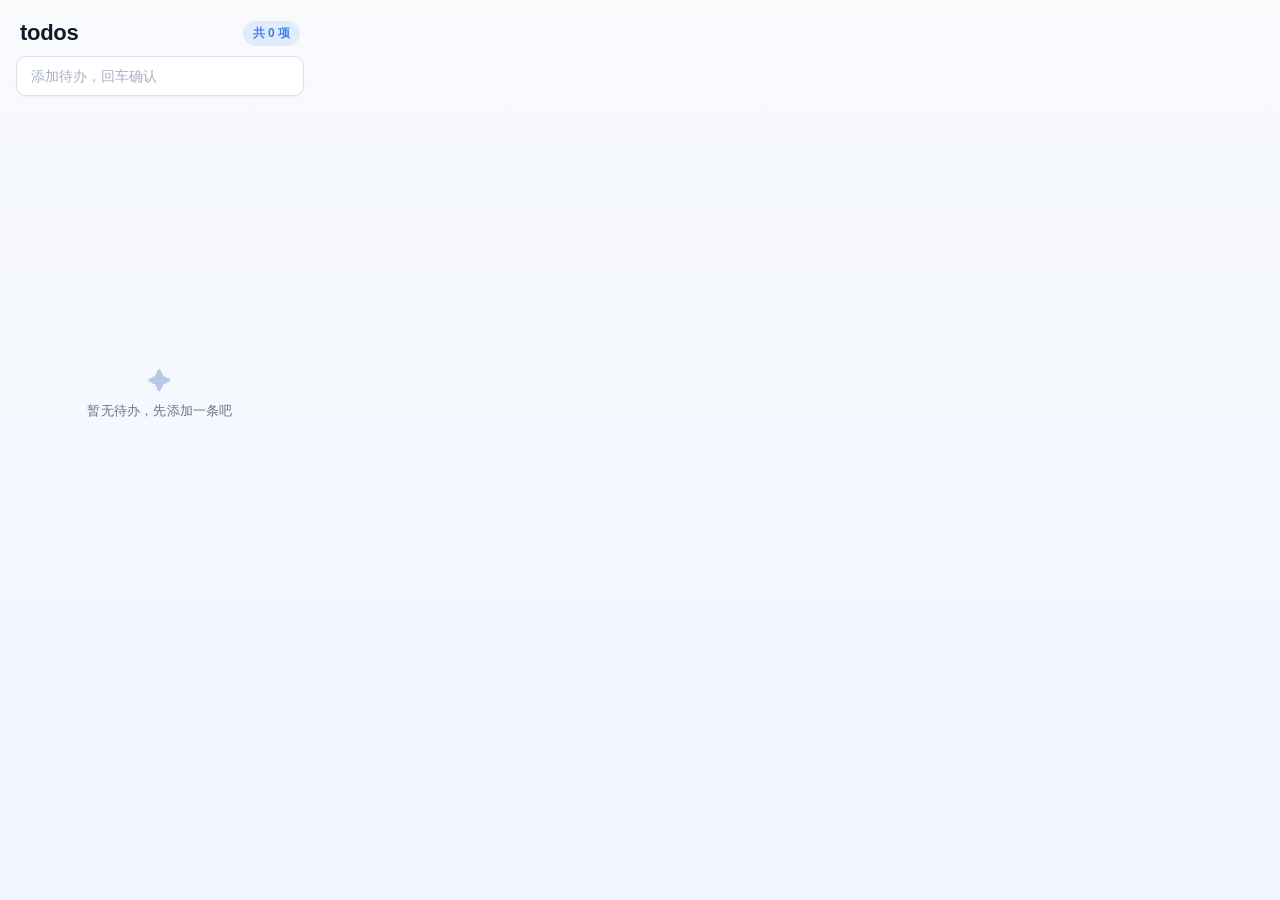
<file: src/index.html>
<!DOCTYPE html>
<html lang="zh-CN">
<head>
  <meta charset="UTF-8">
  <meta name="viewport" content="width=device-width, initial-scale=1.0">
  <link rel="icon" href="data:,">
  <title>todos</title>
  <link rel="stylesheet" href="styles.css">
</head>
<body>

  <!-- 错误横幅：任一 invoke 失败时显示中文错误信息，3 秒自动消失 -->
  <div id="error-banner" class="error-banner" role="alert" hidden></div>

  <!-- 卡片头部：标题 + 计数徽标（中文文案） -->
  <header class="card-header">
    <h1 class="card-title">todos</h1>
    <span id="count-badge" class="count-badge">共 0 项</span>
  </header>

  <!-- 输入区：回车提交；空/纯空白不发起调用 -->
  <div class="card-input-row">
    <input id="todo-input" type="text" placeholder="添加待办，回车确认" aria-label="添加待办" autocomplete="off">
  </div>

  <!-- 待办列表：勾选完成划线置灰保留；双击文本编辑；悬停/聚焦显示删除按钮 -->
  <ul id="todo-list" class="todo-list"></ul>

  <!-- 空状态：空列表时显示 -->
  <div id="empty-state" class="empty-state">暂无待办，先添加一条吧</div>

  <script type="module" src="app.mjs"></script>
</body>
</html>
</file>
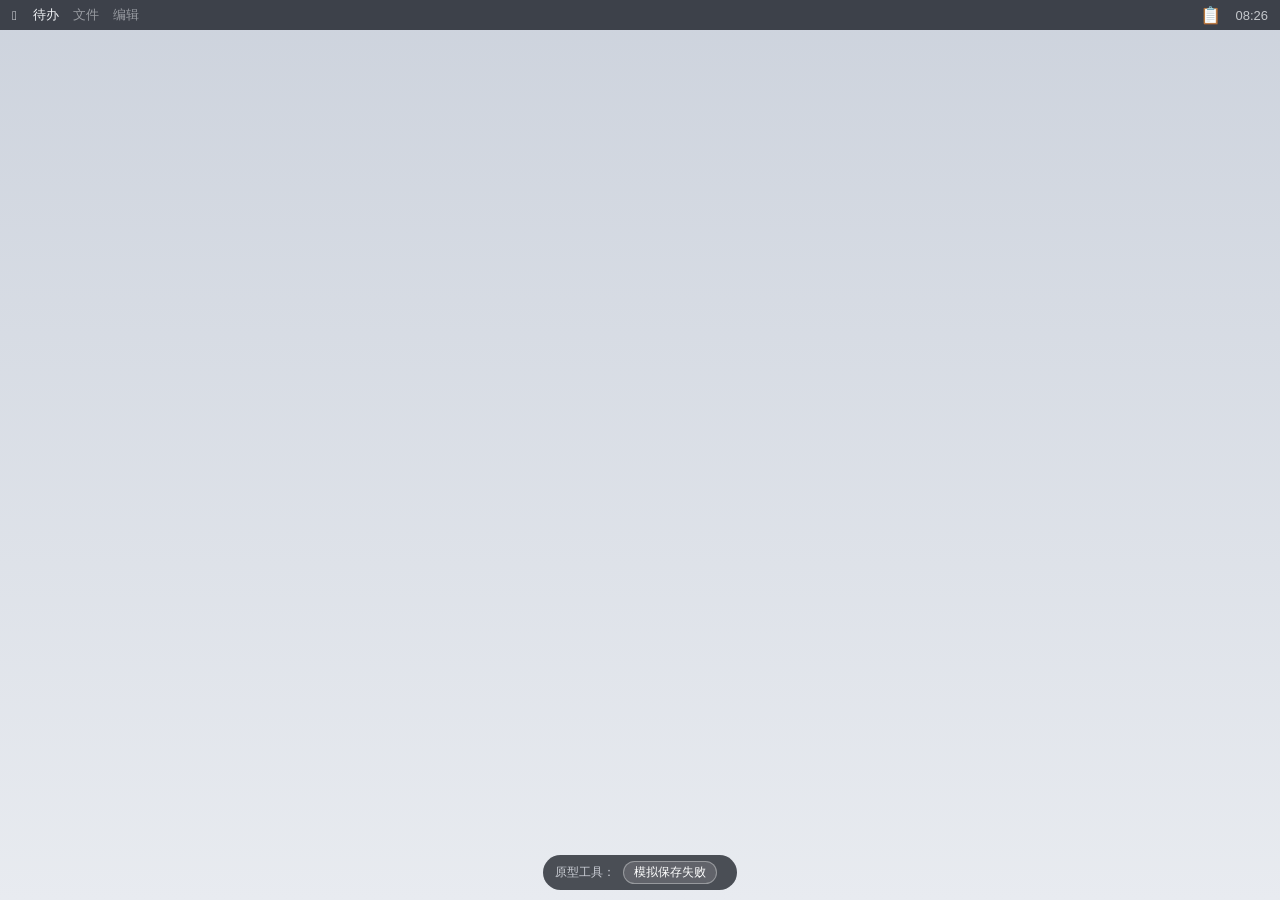
<file: openspec/changes/todos/prototype/index.html>
<!DOCTYPE html>
<html lang="zh-CN">
<head>
  <meta charset="UTF-8">
  <meta name="viewport" content="width=device-width, initial-scale=1.0">
  <link rel="icon" href="data:,">
  <title>待办卡片原型 - todos</title>
  <link rel="stylesheet" href="assets/styles.css">
</head>
<body>

  <!-- 模拟桌面背景（非真实运行路径，仅原型演示） -->
  <div class="desktop" id="desktop">
    <!-- 模拟 macOS 菜单栏；右侧为"托盘图标"区域 -->
    <header class="mock-menubar" aria-hidden="true">
      <div class="menubar-left">
        <span class="apple">&#63743;</span>
        <span>待办</span>
        <span class="menubar-ghost">文件</span>
        <span class="menubar-ghost">编辑</span>
      </div>
      <div class="menubar-right">
        <button id="tray-icon" class="tray-icon" type="button" title="点击切换待办卡片（原型模拟托盘图标）" aria-label="待办托盘图标">&#128203;</button>
        <span class="menubar-clock">08:26</span>
      </div>
    </header>
  </div>

  <!-- 待办卡片：模拟无边框小窗口（320×440，顶层） -->
  <section id="card" class="card" role="dialog" aria-label="待办卡片" hidden>
    <div id="error-banner" class="error-banner" role="alert" hidden></div>
    <header class="card-header">
      <h1 class="card-title">待办</h1>
      <span id="count-badge" class="count-badge">共 0 项</span>
    </header>
    <div class="card-input-row">
      <input id="todo-input" type="text" placeholder="添加待办，回车确认" aria-label="添加待办" autocomplete="off">
    </div>
    <ul id="todo-list" class="todo-list"></ul>
    <div id="empty-state" class="empty-state">暂无待办，先添加一条吧</div>
  </section>

  <!-- 原型工具条：仅原型演示错误/受限状态，真实应用无此入口 -->
  <footer class="proto-toolbar">
    <span class="proto-toolbar-label">原型工具：</span>
    <button id="simulate-fail" type="button" class="proto-btn">模拟保存失败</button>
    <button id="simulate-fail-off" type="button" class="proto-btn" hidden>恢复保存</button>
    <span id="proto-note" class="proto-note"></span>
  </footer>

  <script type="module" src="assets/app.mjs"></script>
</body>
</html>
</file>
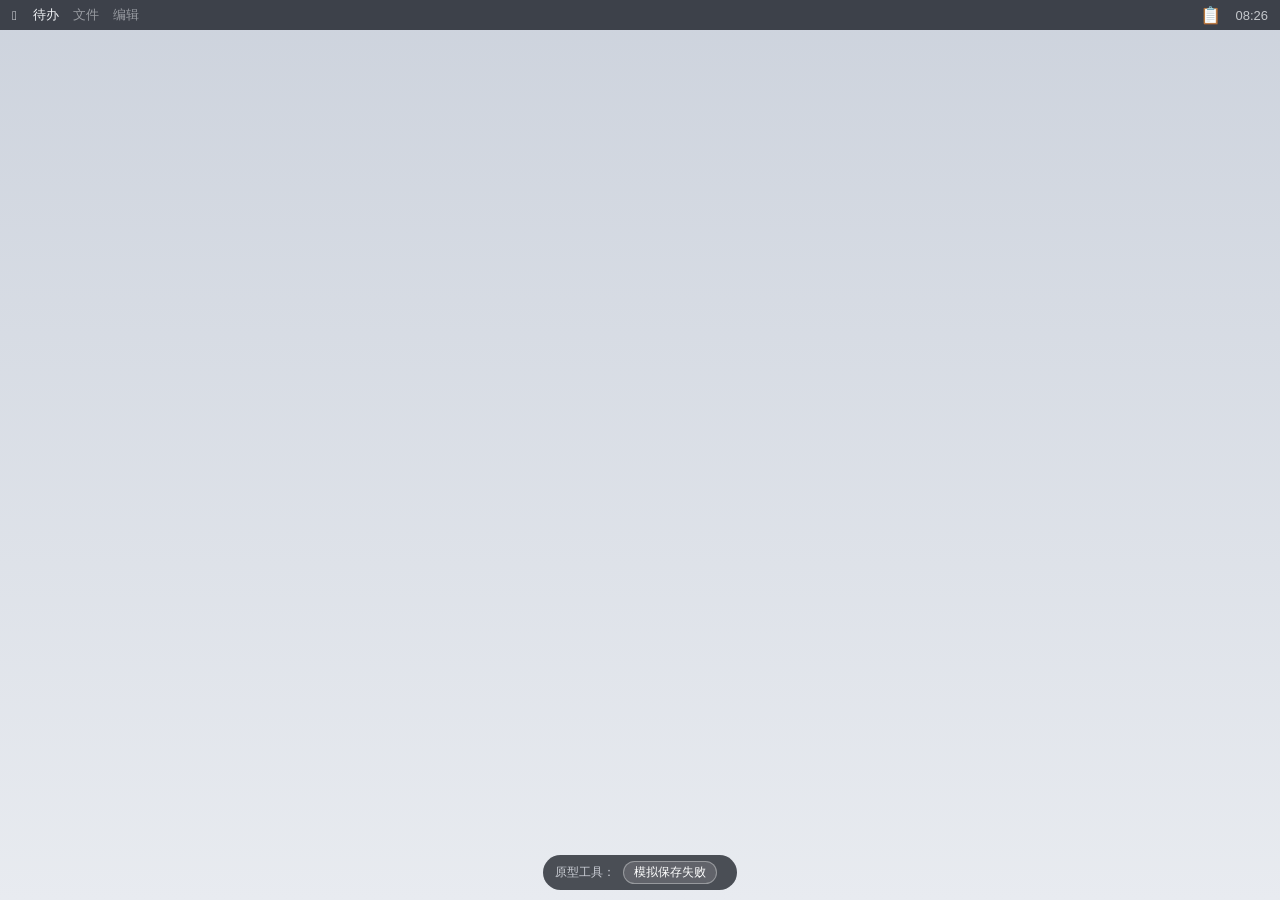
<file: openspec/changes/tray-todo/prototype/index.html>
<!DOCTYPE html>
<html lang="zh-CN">
<head>
  <meta charset="UTF-8">
  <meta name="viewport" content="width=device-width, initial-scale=1.0">
  <link rel="icon" href="data:,">
  <title>待办卡片原型 - tray-todo</title>
  <link rel="stylesheet" href="assets/styles.css">
</head>
<body>

  <!-- 模拟桌面背景（非真实运行路径，仅原型演示） -->
  <div class="desktop" id="desktop">
    <!-- 模拟 macOS 菜单栏；右侧为"托盘图标"区域 -->
    <header class="mock-menubar" aria-hidden="true">
      <div class="menubar-left">
        <span class="apple">&#63743;</span>
        <span>待办</span>
        <span class="menubar-ghost">文件</span>
        <span class="menubar-ghost">编辑</span>
      </div>
      <div class="menubar-right">
        <button id="tray-icon" class="tray-icon" type="button" title="点击切换待办卡片（原型模拟托盘图标）" aria-label="待办托盘图标">&#128203;</button>
        <span class="menubar-clock">08:26</span>
      </div>
    </header>
  </div>

  <!-- 待办卡片：模拟无边框小窗口（320×440，顶层） -->
  <section id="card" class="card" role="dialog" aria-label="待办卡片" hidden>
    <div id="error-banner" class="error-banner" role="alert" hidden></div>
    <header class="card-header">
      <h1 class="card-title">待办</h1>
      <span id="count-badge" class="count-badge">共 0 项</span>
    </header>
    <div class="card-input-row">
      <input id="todo-input" type="text" placeholder="添加待办，回车确认" aria-label="添加待办" autocomplete="off">
    </div>
    <ul id="todo-list" class="todo-list"></ul>
    <div id="empty-state" class="empty-state">暂无待办，先添加一条吧</div>
  </section>

  <!-- 原型工具条：仅原型演示错误/受限状态，真实应用无此入口 -->
  <footer class="proto-toolbar">
    <span class="proto-toolbar-label">原型工具：</span>
    <button id="simulate-fail" type="button" class="proto-btn">模拟保存失败</button>
    <button id="simulate-fail-off" type="button" class="proto-btn" hidden>恢复保存</button>
    <span id="proto-note" class="proto-note"></span>
  </footer>

  <script type="module" src="assets/app.mjs"></script>
</body>
</html>
</file>
<file: src/styles.css>
/* todos 待办卡片样式（320×440 无边框小窗口） */

:root {
  --card-width: 320px;
  --card-height: 440px;
  --accent: #3b82f6;
  --accent-soft: rgba(59, 130, 246, 0.12);
  --text-main: #1f2937;
  --text-muted: #6b7280;
  --text-done: #9ca3af;
  --border: #e5e9f2;
  --danger: #ef4444;
  --bg: #f6f8fc;
}

* { box-sizing: border-box; margin: 0; padding: 0; }

html, body { height: 100%; }

body {
  font-family: -apple-system, BlinkMacSystemFont, "PingFang SC", "Microsoft YaHei", "Segoe UI", sans-serif;
  width: var(--card-width);
  height: var(--card-height);
  background: linear-gradient(180deg, #f8fafc 0%, #f1f5ff 100%);
  color: var(--text-main);
  overflow: hidden;
  display: flex;
  flex-direction: column;
  /* 注意：本机 WebKit 只识别带前缀写法，无前缀 user-select 会被丢弃 */
  -webkit-user-select: none;
  user-select: none;
}

/* 错误横幅：顶部滑入，3 秒后由前端隐藏 */
.error-banner {
  background: linear-gradient(90deg, #ef4444, #f87171);
  color: #fff;
  font-size: 12px;
  font-weight: 500;
  padding: 8px 14px;
  text-align: center;
  letter-spacing: 0.2px;
  animation: banner-in 160ms ease-out;
}
.error-banner[hidden] { display: none; }

@keyframes banner-in {
  from { transform: translateY(-100%); }
  to   { transform: translateY(0); }
}

/* 头部：标题 + 计数 */
.card-header {
  display: flex;
  align-items: center;
  justify-content: space-between;
  padding: 20px 20px 10px;
}
.card-title {
  font-size: 22px;
  font-weight: 700;
  letter-spacing: -0.3px;
  color: #111827;
}
.count-badge {
  font-size: 12px;
  color: var(--accent);
  background: var(--accent-soft);
  padding: 4px 10px;
  border-radius: 999px;
  font-weight: 600;
}

/* 输入区 */
.card-input-row { padding: 0 16px 14px; }
#todo-input {
  width: 100%;
  height: 40px;
  border: 1px solid #dbe3f1;
  border-radius: 10px;
  padding: 0 14px;
  font-size: 14px;
  color: var(--text-main);
  outline: none;
  background: #fff;
  box-shadow: 0 1px 2px rgba(15, 23, 42, 0.04);
  transition: border-color 140ms ease, box-shadow 140ms ease, background 140ms ease;
  -webkit-user-select: text;
  user-select: text;
}
#todo-input::placeholder { color: #a6b0c3; }
#todo-input:focus {
  border-color: var(--accent);
  box-shadow: 0 0 0 3px rgba(59, 130, 246, 0.14), 0 1px 2px rgba(15, 23, 42, 0.04);
  background: #fff;
}

/* 待办列表：卡片式条目，区域内可滚动 */
.todo-list {
  flex: 1;
  overflow-y: auto;
  list-style: none;
  padding: 2px 12px 16px;
  display: flex;
  flex-direction: column;
  gap: 6px;
}
.todo-list::-webkit-scrollbar { width: 6px; }
.todo-list::-webkit-scrollbar-thumb { background: #d6ddea; border-radius: 3px; }
.todo-list::-webkit-scrollbar-thumb:hover { background: #b9c4d6; }

.todo-item {
  display: flex;
  align-items: center;
  gap: 10px;
  padding: 10px 12px;
  border-radius: 10px;
  background: #fff;
  border: 1px solid #edf1f9;
  box-shadow: 0 1px 2px rgba(15, 23, 42, 0.03);
  transition: background 120ms ease, box-shadow 120ms ease, border-color 120ms ease;
  /* 静态行禁止文本选中：双击落在文字外时会形成跨块边界的畸形选区，
     WebKit 会为它在行下方绘制一条整宽的选区间隙色条（表现为“蓝色下划线”）。
     编辑态编辑器通过 user-select:text 恢复可选。 */
  -webkit-user-select: none;
  user-select: none;
}
.todo-item:hover {
  background: #f9fbff;
  border-color: #dbe4f5;
  box-shadow: 0 3px 8px rgba(37, 99, 235, 0.08);
}
.todo-item:focus-within { background: #f9fbff; }

/* 自定义勾选框 */
.todo-item input[type="checkbox"] {
  appearance: none;
  -webkit-appearance: none;
  width: 18px;
  height: 18px;
  flex-shrink: 0;
  border: 1.5px solid #c6d0e3;
  border-radius: 5px;
  background: #fff;
  cursor: pointer;
  position: relative;
  transition: border-color 120ms ease, background 120ms ease;
}
.todo-item input[type="checkbox"]:hover { border-color: var(--accent); }
.todo-item input[type="checkbox"]:checked {
  background: var(--accent);
  border-color: var(--accent);
}
.todo-item input[type="checkbox"]:checked::after {
  content: "";
  position: absolute;
  left: 5px;
  top: 1.5px;
  width: 5px;
  height: 9px;
  border: solid #fff;
  border-width: 0 2px 2px 0;
  transform: rotate(45deg);
}

.todo-text {
  flex: 1;
  font-size: 14px;
  line-height: 1.5;
  overflow-wrap: break-word;
  transition: color 120ms ease, opacity 120ms ease;
}

/* 完成态：划线置灰、保留在列表 */
.todo-item.done .todo-text {
  text-decoration: line-through;
  text-decoration-thickness: 1.5px;
  color: var(--text-done);
  opacity: 0.85;
}

/* 删除按钮：仅悬停/聚焦该条目时可见 */
.delete-btn {
  appearance: none;
  border: none;
  background: transparent;
  color: #9aa7ba;
  width: 24px;
  height: 24px;
  line-height: 1;
  font-size: 15px;
  border-radius: 50%;
  cursor: pointer;
  flex-shrink: 0;
  opacity: 0;
  transition: opacity 150ms ease, background 120ms ease, color 120ms ease;
}
.todo-item:hover .delete-btn,
.todo-item:focus-within .delete-btn { opacity: 1; }
.delete-btn:hover { background: #fee2e2; color: var(--danger); }
.delete-btn:focus-visible { outline: 2px solid var(--accent); opacity: 1; }

/* 编辑态：文本替换为圆角编辑框，隐藏删除按钮；编辑由双击文本触发 */
.todo-item.editing .delete-btn { opacity: 0; pointer-events: none; }
.todo-edit-input {
  display: block;
  flex: 1;
  min-width: 0;
  font: inherit;
  font-size: 14px;
  line-height: 1.5;
  color: var(--text-main);
  border: none;
  outline: none;
  border-radius: 6px;
  padding: 4px 8px;
  background: rgba(59, 130, 246, 0.08);
  box-shadow: none;
  -webkit-user-select: text;
  user-select: text;
  white-space: pre-wrap;
  word-break: break-word;
  cursor: text;
}

/* 空状态：空列表时居中置灰文案 */
.empty-state {
  padding: 18px 20px 20px;
  text-align: center;
  color: var(--text-muted);
  font-size: 13px;
  letter-spacing: 0.2px;
}
.empty-state::before {
  content: "✦";
  display: block;
  font-size: 24px;
  margin-bottom: 6px;
  color: #b9c7e6;
}
</file>
<file: openspec/changes/todos/prototype/assets/styles.css>
/* todos 待办卡片原型样式 */
/* 仅原型演示；真实实现由 Build 依据 design.md UI/UX 部分实现 */

:root {
  --card-width: 320px;
  --card-height: 440px;
  --card-radius: 12px;
  --accent: #2563eb;
  --text-main: #1f2328;
  --text-muted: #6b7280;
  --text-done: #9aa0a6;
  --border: #e3e6ea;
  --bg-card: #ffffff;
  --bg-desktop: #dfe3ea;
  --danger: #dc2626;
  --shadow-lg: 0 12px 28px rgba(0, 0, 0, 0.18), 0 2px 8px rgba(0, 0, 0, 0.10);
}

* { box-sizing: border-box; margin: 0; padding: 0; }

html, body { height: 100%; }

body {
  font-family: -apple-system, BlinkMacSystemFont, "PingFang SC", "Microsoft YaHei", "Segoe UI", sans-serif;
  background: var(--bg-desktop);
  color: var(--text-main);
  overflow: hidden;
  /* 与应用端一致：本机 WebKit 只识别带前缀写法 */
  -webkit-user-select: none;
  user-select: none;
}

/* ---------- 模拟桌面与菜单栏 ---------- */
.desktop {
  position: fixed;
  inset: 0;
  background: linear-gradient(180deg, #cdd3dd 0%, #e8ebf0 100%);
}

.mock-menubar {
  position: fixed;
  top: 0;
  left: 0;
  right: 0;
  height: 30px;
  display: flex;
  align-items: center;
  justify-content: space-between;
  padding: 0 12px;
  background: rgba(30, 34, 42, 0.82);
  color: #f2f4f7;
  font-size: 13px;
  z-index: 10;
}

.menubar-left { display: flex; align-items: center; gap: 14px; }
.menubar-left .apple { margin-right: 2px; }
.menubar-ghost { color: rgba(242, 244, 247, 0.5); }
.menubar-right { display: flex; align-items: center; gap: 10px; }
.menubar-clock { color: rgba(242, 244, 247, 0.75); }

.tray-icon {
  appearance: none;
  border: none;
  background: transparent;
  font-size: 17px;
  line-height: 1;
  cursor: pointer;
  padding: 2px 4px;
  border-radius: 6px;
  color: #f2f4f7;
}
.tray-icon:hover { background: rgba(255, 255, 255, 0.18); }
.tray-icon:focus-visible { outline: 2px solid #93c5fd; outline-offset: 1px; }

/* ---------- 待办卡片（模拟无边框小窗口） ---------- */
.card {
  position: fixed;
  top: 42px;
  left: 50%;
  transform: translateX(-50%);
  width: var(--card-width);
  height: var(--card-height);
  background: var(--bg-card);
  border-radius: var(--card-radius);
  box-shadow: var(--shadow-lg);
  display: flex;
  flex-direction: column;
  overflow: hidden;
  z-index: 20;
  animation: card-in 150ms ease-out;
}

@keyframes card-in {
  from { opacity: 0; transform: translateX(-50%) translateY(-6px); }
  to   { opacity: 1; transform: translateX(-50%) translateY(0); }
}

.card[hidden] { display: none; }

/* 错误横幅（保存失败等受限状态） */
.error-banner {
  position: absolute;
  top: 0;
  left: 0;
  right: 0;
  background: var(--danger);
  color: #fff;
  font-size: 13px;
  padding: 9px 14px;
  text-align: center;
  z-index: 30;
  animation: banner-in 160ms ease-out;
}
.error-banner[hidden] { display: none; }
@keyframes banner-in {
  from { transform: translateY(-100%); }
  to   { transform: translateY(0); }
}

/* 头部：标题 + 计数 */
.card-header {
  display: flex;
  align-items: baseline;
  justify-content: space-between;
  padding: 18px 20px 10px;
}
.card-title { font-size: 17px; font-weight: 600; }
.count-badge { font-size: 12px; color: var(--text-muted); }

/* 输入区 */
.card-input-row { padding: 0 16px 12px; }
#todo-input {
  width: 100%;
  height: 36px;
  border: 1px solid var(--border);
  border-radius: 8px;
  padding: 0 12px;
  font-size: 14px;
  color: var(--text-main);
  outline: none;
  background: #fafbfc;
  transition: border-color 120ms ease, box-shadow 120ms ease;
  -webkit-user-select: text;
  user-select: text;
}
#todo-input::placeholder { color: #a8adb4; }
#todo-input:focus {
  border-color: var(--accent);
  box-shadow: 0 0 0 3px rgba(37, 99, 235, 0.16);
  background: #fff;
}

/* 待办列表 */
.todo-list {
  flex: 1;
  overflow-y: auto;
  list-style: none;
  padding: 0 10px 14px;
}
.todo-item {
  display: flex;
  align-items: center;
  gap: 10px;
  padding: 9px 8px;
  border-radius: 8px;
  transition: background 120ms ease;
  /* 与应用端一致：静态行禁止选中，防止双击落在文本外时绘制选区间隙色条 */
  -webkit-user-select: none;
  user-select: none;
}
.todo-item:hover, .todo-item:focus-within { background: #f3f5f7; }

.todo-item input[type="checkbox"] {
  width: 16px;
  height: 16px;
  accent-color: var(--accent);
  cursor: pointer;
  flex-shrink: 0;
}

.todo-text {
  flex: 1;
  font-size: 14px;
  line-height: 1.45;
  overflow-wrap: break-word;
  transition: color 120ms ease;
}

/* 完成态：划线置灰、保留在列表（SCN-TODO-002-A） */
.todo-item.done .todo-text {
  text-decoration: line-through;
  text-decoration-thickness: 1.5px;
  color: var(--text-done);
}

/* 删除按钮：仅悬停/聚焦条目可见（SCN-TODO-003-A） */
.delete-btn {
  appearance: none;
  border: none;
  background: transparent;
  color: #9aa0a6;
  font-size: 15px;
  line-height: 1;
  cursor: pointer;
  padding: 4px 6px;
  border-radius: 6px;
  opacity: 0;
  transition: opacity 150ms ease, color 120ms ease;
  flex-shrink: 0;
}
.todo-item:hover .delete-btn,
.todo-item:focus-within .delete-btn { opacity: 1; }
.delete-btn:hover { color: var(--danger); }
.delete-btn:focus-visible { outline: 2px solid var(--accent); opacity: 1; }

/* 空状态 */
.empty-state {
  padding: 0 20px 18px;
  text-align: center;
  color: var(--text-muted);
  font-size: 13px;
}

/* ---------- 原型工具条（仅原型演示，真实应用无此入口） ---------- */
.proto-toolbar {
  position: fixed;
  bottom: 10px;
  left: 50%;
  transform: translateX(-50%);
  display: flex;
  align-items: center;
  gap: 8px;
  background: rgba(30, 34, 42, 0.78);
  color: #dfe3ea;
  font-size: 12px;
  padding: 6px 12px;
  border-radius: 20px;
  z-index: 5;
}
.proto-toolbar-label { opacity: 0.85; }
.proto-btn {
  appearance: none;
  border: 1px solid rgba(255, 255, 255, 0.35);
  background: rgba(255, 255, 255, 0.12);
  color: #fff;
  font-size: 12px;
  padding: 2px 10px;
  border-radius: 12px;
  cursor: pointer;
}
.proto-btn:hover { background: rgba(255, 255, 255, 0.22); }
.proto-note { opacity: 0.9; }
</file>
<file: openspec/changes/tray-todo/prototype/assets/styles.css>
/* tray-todo 待办卡片原型样式 */
/* 仅原型演示；真实实现由 Build 依据 design.md UI/UX 部分实现 */

:root {
  --card-width: 320px;
  --card-height: 440px;
  --card-radius: 12px;
  --accent: #2563eb;
  --text-main: #1f2328;
  --text-muted: #6b7280;
  --text-done: #9aa0a6;
  --border: #e3e6ea;
  --bg-card: #ffffff;
  --bg-desktop: #dfe3ea;
  --danger: #dc2626;
  --shadow-lg: 0 12px 28px rgba(0, 0, 0, 0.18), 0 2px 8px rgba(0, 0, 0, 0.10);
}

* { box-sizing: border-box; margin: 0; padding: 0; }

html, body { height: 100%; }

body {
  font-family: -apple-system, BlinkMacSystemFont, "PingFang SC", "Microsoft YaHei", "Segoe UI", sans-serif;
  background: var(--bg-desktop);
  color: var(--text-main);
  overflow: hidden;
  user-select: none;
}

/* ---------- 模拟桌面与菜单栏 ---------- */
.desktop {
  position: fixed;
  inset: 0;
  background: linear-gradient(180deg, #cdd3dd 0%, #e8ebf0 100%);
}

.mock-menubar {
  position: fixed;
  top: 0;
  left: 0;
  right: 0;
  height: 30px;
  display: flex;
  align-items: center;
  justify-content: space-between;
  padding: 0 12px;
  background: rgba(30, 34, 42, 0.82);
  color: #f2f4f7;
  font-size: 13px;
  z-index: 10;
}

.menubar-left { display: flex; align-items: center; gap: 14px; }
.menubar-left .apple { margin-right: 2px; }
.menubar-ghost { color: rgba(242, 244, 247, 0.5); }
.menubar-right { display: flex; align-items: center; gap: 10px; }
.menubar-clock { color: rgba(242, 244, 247, 0.75); }

.tray-icon {
  appearance: none;
  border: none;
  background: transparent;
  font-size: 17px;
  line-height: 1;
  cursor: pointer;
  padding: 2px 4px;
  border-radius: 6px;
  color: #f2f4f7;
}
.tray-icon:hover { background: rgba(255, 255, 255, 0.18); }
.tray-icon:focus-visible { outline: 2px solid #93c5fd; outline-offset: 1px; }

/* ---------- 待办卡片（模拟无边框小窗口） ---------- */
.card {
  position: fixed;
  top: 42px;
  left: 50%;
  transform: translateX(-50%);
  width: var(--card-width);
  height: var(--card-height);
  background: var(--bg-card);
  border-radius: var(--card-radius);
  box-shadow: var(--shadow-lg);
  display: flex;
  flex-direction: column;
  overflow: hidden;
  z-index: 20;
  animation: card-in 150ms ease-out;
}

@keyframes card-in {
  from { opacity: 0; transform: translateX(-50%) translateY(-6px); }
  to   { opacity: 1; transform: translateX(-50%) translateY(0); }
}

.card[hidden] { display: none; }

/* 错误横幅（保存失败等受限状态） */
.error-banner {
  position: absolute;
  top: 0;
  left: 0;
  right: 0;
  background: var(--danger);
  color: #fff;
  font-size: 13px;
  padding: 9px 14px;
  text-align: center;
  z-index: 30;
  animation: banner-in 160ms ease-out;
}
.error-banner[hidden] { display: none; }
@keyframes banner-in {
  from { transform: translateY(-100%); }
  to   { transform: translateY(0); }
}

/* 头部：标题 + 计数 */
.card-header {
  display: flex;
  align-items: baseline;
  justify-content: space-between;
  padding: 18px 20px 10px;
}
.card-title { font-size: 17px; font-weight: 600; }
.count-badge { font-size: 12px; color: var(--text-muted); }

/* 输入区 */
.card-input-row { padding: 0 16px 12px; }
#todo-input {
  width: 100%;
  height: 36px;
  border: 1px solid var(--border);
  border-radius: 8px;
  padding: 0 12px;
  font-size: 14px;
  color: var(--text-main);
  outline: none;
  background: #fafbfc;
  transition: border-color 120ms ease, box-shadow 120ms ease;
  user-select: text;
}
#todo-input::placeholder { color: #a8adb4; }
#todo-input:focus {
  border-color: var(--accent);
  box-shadow: 0 0 0 3px rgba(37, 99, 235, 0.16);
  background: #fff;
}

/* 待办列表 */
.todo-list {
  flex: 1;
  overflow-y: auto;
  list-style: none;
  padding: 0 10px 14px;
}
.todo-item {
  display: flex;
  align-items: center;
  gap: 10px;
  padding: 9px 8px;
  border-radius: 8px;
  transition: background 120ms ease;
}
.todo-item:hover, .todo-item:focus-within { background: #f3f5f7; }

.todo-item input[type="checkbox"] {
  width: 16px;
  height: 16px;
  accent-color: var(--accent);
  cursor: pointer;
  flex-shrink: 0;
}

.todo-text {
  flex: 1;
  font-size: 14px;
  line-height: 1.45;
  overflow-wrap: break-word;
  user-select: text;
  transition: color 120ms ease;
}

/* 完成态：划线置灰、保留在列表（SCN-TODO-002-A） */
.todo-item.done .todo-text {
  text-decoration: line-through;
  text-decoration-thickness: 1.5px;
  color: var(--text-done);
}

/* 删除按钮：仅悬停/聚焦条目可见（SCN-TODO-003-A） */
.delete-btn {
  appearance: none;
  border: none;
  background: transparent;
  color: #9aa0a6;
  font-size: 15px;
  line-height: 1;
  cursor: pointer;
  padding: 4px 6px;
  border-radius: 6px;
  opacity: 0;
  transition: opacity 150ms ease, color 120ms ease;
  flex-shrink: 0;
}
.todo-item:hover .delete-btn,
.todo-item:focus-within .delete-btn { opacity: 1; }
.delete-btn:hover { color: var(--danger); }
.delete-btn:focus-visible { outline: 2px solid var(--accent); opacity: 1; }

/* 空状态 */
.empty-state {
  padding: 0 20px 18px;
  text-align: center;
  color: var(--text-muted);
  font-size: 13px;
}

/* ---------- 原型工具条（仅原型演示，真实应用无此入口） ---------- */
.proto-toolbar {
  position: fixed;
  bottom: 10px;
  left: 50%;
  transform: translateX(-50%);
  display: flex;
  align-items: center;
  gap: 8px;
  background: rgba(30, 34, 42, 0.78);
  color: #dfe3ea;
  font-size: 12px;
  padding: 6px 12px;
  border-radius: 20px;
  z-index: 5;
}
.proto-toolbar-label { opacity: 0.85; }
.proto-btn {
  appearance: none;
  border: 1px solid rgba(255, 255, 255, 0.35);
  background: rgba(255, 255, 255, 0.12);
  color: #fff;
  font-size: 12px;
  padding: 2px 10px;
  border-radius: 12px;
  cursor: pointer;
}
.proto-btn:hover { background: rgba(255, 255, 255, 0.22); }
.proto-note { opacity: 0.9; }
</file>
